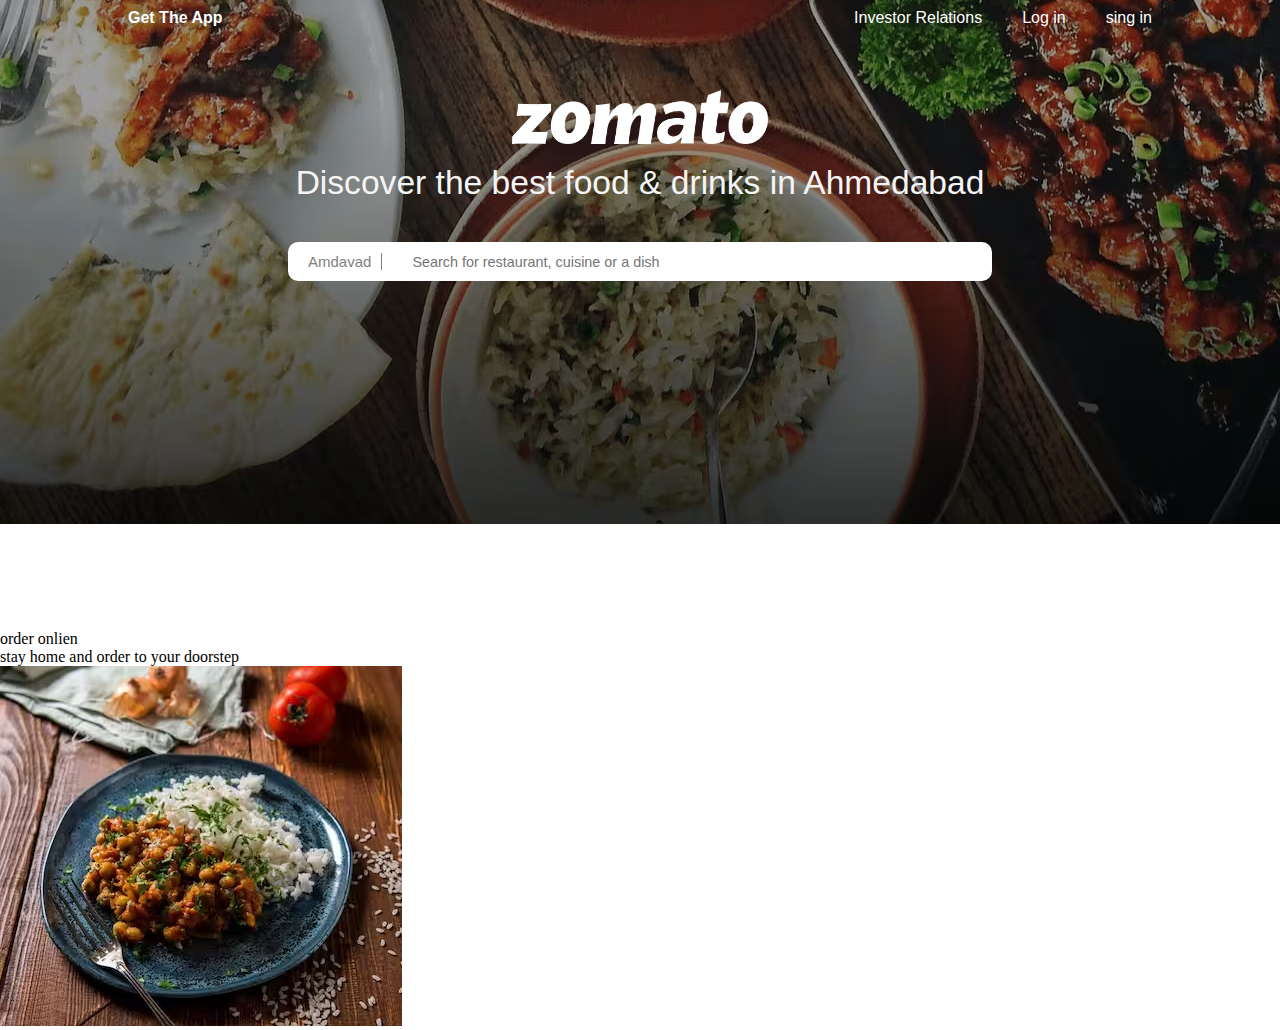
<file: index.html>
<!DOCTYPE html>
<html lang="en">
<head>
    <meta charset="UTF-8">
    <meta name="viewport" content="width=device-width, initial-scale=1.0">
    <link rel="stylesheet" href="https://cdnjs.cloudflare.com/ajax/libs/font-awesome/6.7.1/css/all.min.css" integrity="sha512-5Hs3dF2AEPkpNAR7UiOHba+lRSJNeM2ECkwxUIxC1Q/FLycGTbNapWXB4tP889k5T5Ju8fs4b1P5z/iB4nMfSQ==" crossorigin="anonymous" referrerpolicy="no-referrer" />
    <link rel="stylesheet" href="style.css">
    <title>zomato</title>
</head>
<body>
    <header>
        <div class="nav">
            <div>
                <h4>Get The App </h4>
            </div>
            <ul class="nav-bar">
              <li>Investor Relations</li>
              <li>Log in</li>
                <li>sing in</li>
                
            </ul>
        </div>
        <div class="head">
            <img  class="logo" src="zomato logo.jpg ">
            <h3>Discover the best food & drinks in Ahmedabad</h3>
            <div class="search">
                <i class="fa-solid fa-location-dot" style="color: #dd0808;"></i>
                <p>Amdavad</p>
                <i class="fa-solid fa-magnifying-glass" style="color: #757575;"></i>
                <input type="text " placeholder="Search for restaurant, cuisine or a dish">
            </div>
        </div>
        <div class="header-image">
            <img src="81f3ff974d82520780078ba1cfbd453a1583259680.avif" alt=""> 
        </div>
    </header>
    <section class="cart">
        <div class="box">
            <div class="hello"><span>order onlien</span>
            <p>stay home and order to your doorstep</p></div>
            <img src="e5b8785c257af2a7f354f1addaf37e4e1647364814.avif" alt="">
        </div>
    </section>
</body>
</html>
</file>
<file: style.css>
*{
    margin: 0;
    padding: 0;
    text-decoration: none;
    
}
header{
    width: 100%;
    height: 70vh;
    position: relative;
    overflow: hidden;
     object-fit: cover;
}
.header-image{
    position: absolute;
    height: 70vh;
    top: -20vh;
    z-index: -1;
    
}
.nav{
    display: flex;
    list-style: none;
    margin: 1vh 10vw;
    justify-content: space-between;
    color: white;
    font-size: 1rem;
    font-family: Verdana, Geneva, Tahoma, sans-serif ;

}
.nav-bar{
    display: flex;
}
.nav-bar li{
    font-size: 1rem;
    font-family:Verdana, Geneva, Tahoma, sans-serif;
    font-weight: lighter;
    padding-left: 40px;
    list-style: none;
}
.head{
    display: flex;
    flex-direction: column;
    justify-content: center;
    margin-top: 7vh;
    align-items: center;
}
.logo{
    width: 20vw;
}
.head h3{
    font-size: 2.1rem;
    font-family: Verdana, Geneva, Tahoma, sans-serif;
    font-weight: lighter;
    margin-top: 20px;
    color: whitesmoke;
}
.search{
    display: flex;
    margin-top: 40px;
    width: 55vw;
    height: 29px;
    align-items: center;
    justify-content: flex-start;
    border-radius: 10px;
    background-color: white;
    padding: 5px 0;
}
.search input{
    outline: none;
    border: none;
    font-size: 0.90rem;
    align-items: center;
    width: 55%;
    padding-left: 10px;
  
} 
.search p{
    color: gray;
    border-right: 1px solid gray;
    font-family: Verdana, Geneva, Tahoma, sans-serif;
    font-size: 15px;
    padding-right: 10px;
}
.search i{
    font-size: 20px;
    align-items: center;
    padding-left: 10px;
    padding-right: 10px;
}
img:hover {
    transform: scale(1.1);
    transition: 5s;


}
</file>
